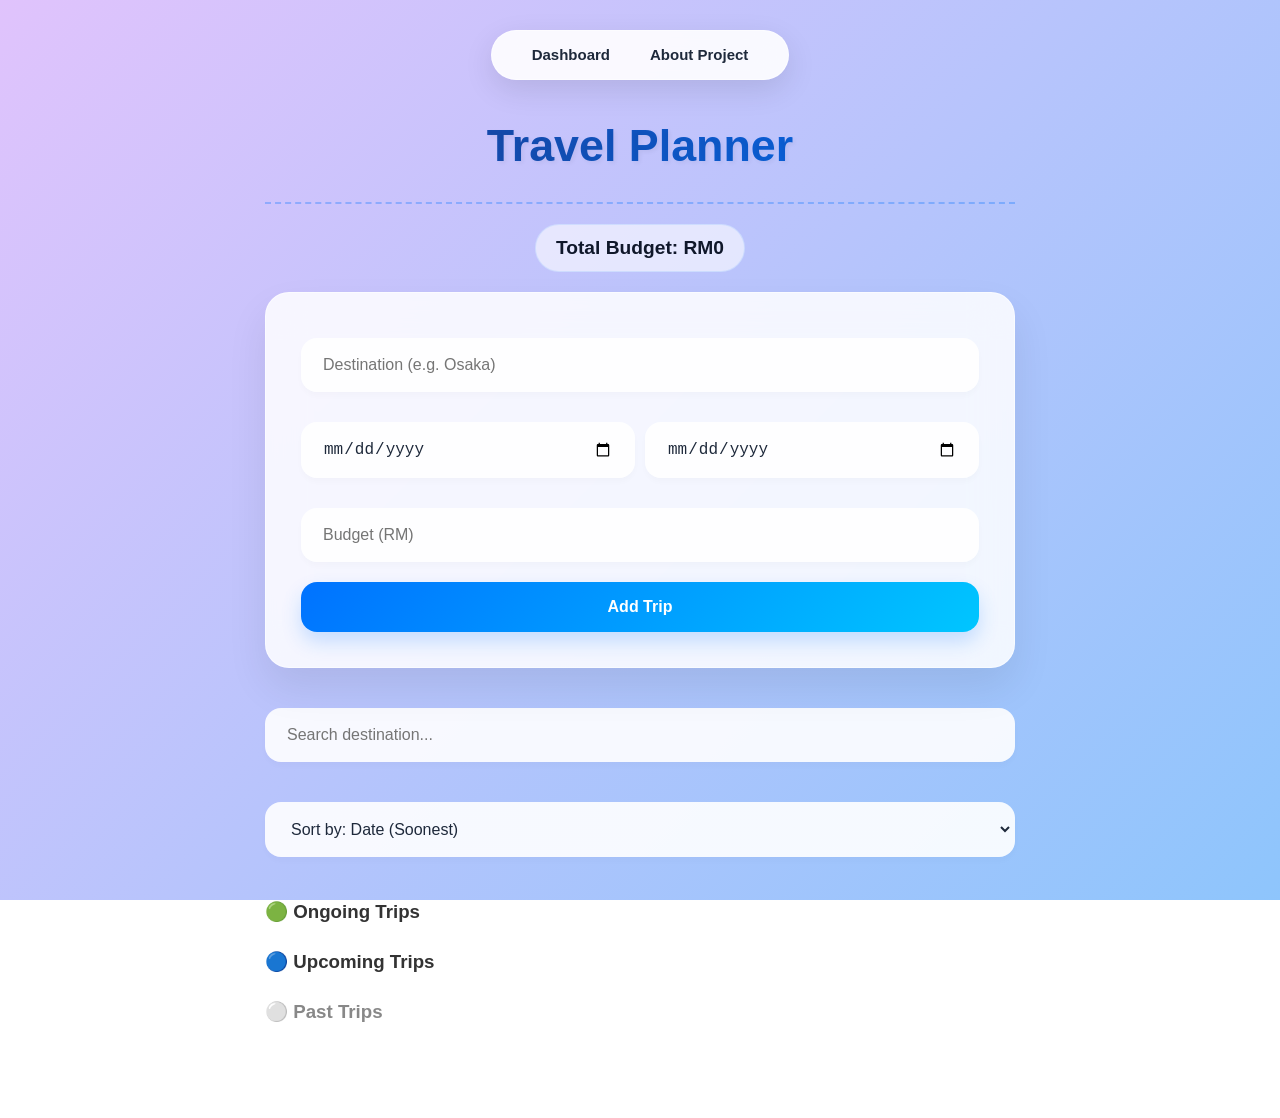
<file: index.html>
<!DOCTYPE html>
<html lang="en">
<head>
    <meta charset="UTF-8">
    <meta name="viewport" content="width=device-width, initial-scale=1.0">
    <title>Travel Planner</title>
    <link rel="stylesheet" href="style.css">
</head>
<body>
    <nav style="background: white; padding: 15px; display: flex; justify-content: center; gap: 20px; box-shadow: 0 2px 5px rgba(0,0,0,0.05); margin-bottom: 20px;">
        <a href="index.html" style="text-decoration: none; color: #007bff; font-weight: bold;">Dashboard</a>
        <a href="about.html" style="text-decoration: none; color: #666; font-weight: bold;">About Project</a>
    </nav>

    <div class="container">
        <h1>Travel Planner</h1>
        
        <h2 id="total-budget" style="text-align: center; color: #28a745; margin-bottom: 20px;">Total Budget: RM0</h2>
        
        <form id="trip-form">
            <input type="text" id="destination" placeholder="Destination (e.g. Osaka)" required>
            <div style="display: flex; gap: 10px;">
                <input type="date" id="start_date" style="flex: 1;">
                <input type="date" id="end_date" style="flex: 1;">
            </div>
            <input type="number" id="budget" placeholder="Budget (RM)">
            <button type="submit">Add Trip</button>
        </form>

        <div style="margin: 20px 0; display: flex; flex-direction: column; gap: 10px;">
            <input type="text" id="search-bar" placeholder="Search destination..." style="border-color: #007bff;">
            
            <select id="sort-filter" style="border-color: #28a745;">
                <option value="date-asc">Sort by: Date (Soonest)</option>
                <option value="budget-desc">Sort by: Budget (High to Low)</option>
                <option value="budget-asc">Sort by: Budget (Low to High)</option>
            </select>
        </div>

        <!-- BAHAGIAN BARU: Pecahan Kategori -->
        <div class="trip-section">
            <h3 style="color: #333; margin-bottom: 10px;">🟢 Ongoing Trips</h3>
            <div id="ongoing-container"></div>
        </div>

        <div class="trip-section">
            <h3 style="color: #333; margin-bottom: 10px; margin-top: 20px;">🔵 Upcoming Trips</h3>
            <div id="upcoming-container"></div>
        </div>

        <div class="trip-section">
            <h3 style="color: #888; margin-bottom: 10px; margin-top: 20px;">⚪ Past Trips</h3>
            <div id="completed-container"></div>
        </div>
        <!-- TAMAT BAHAGIAN BARU -->

    </div>

    <script src="script.js"></script>
</body>
</html>
</file>
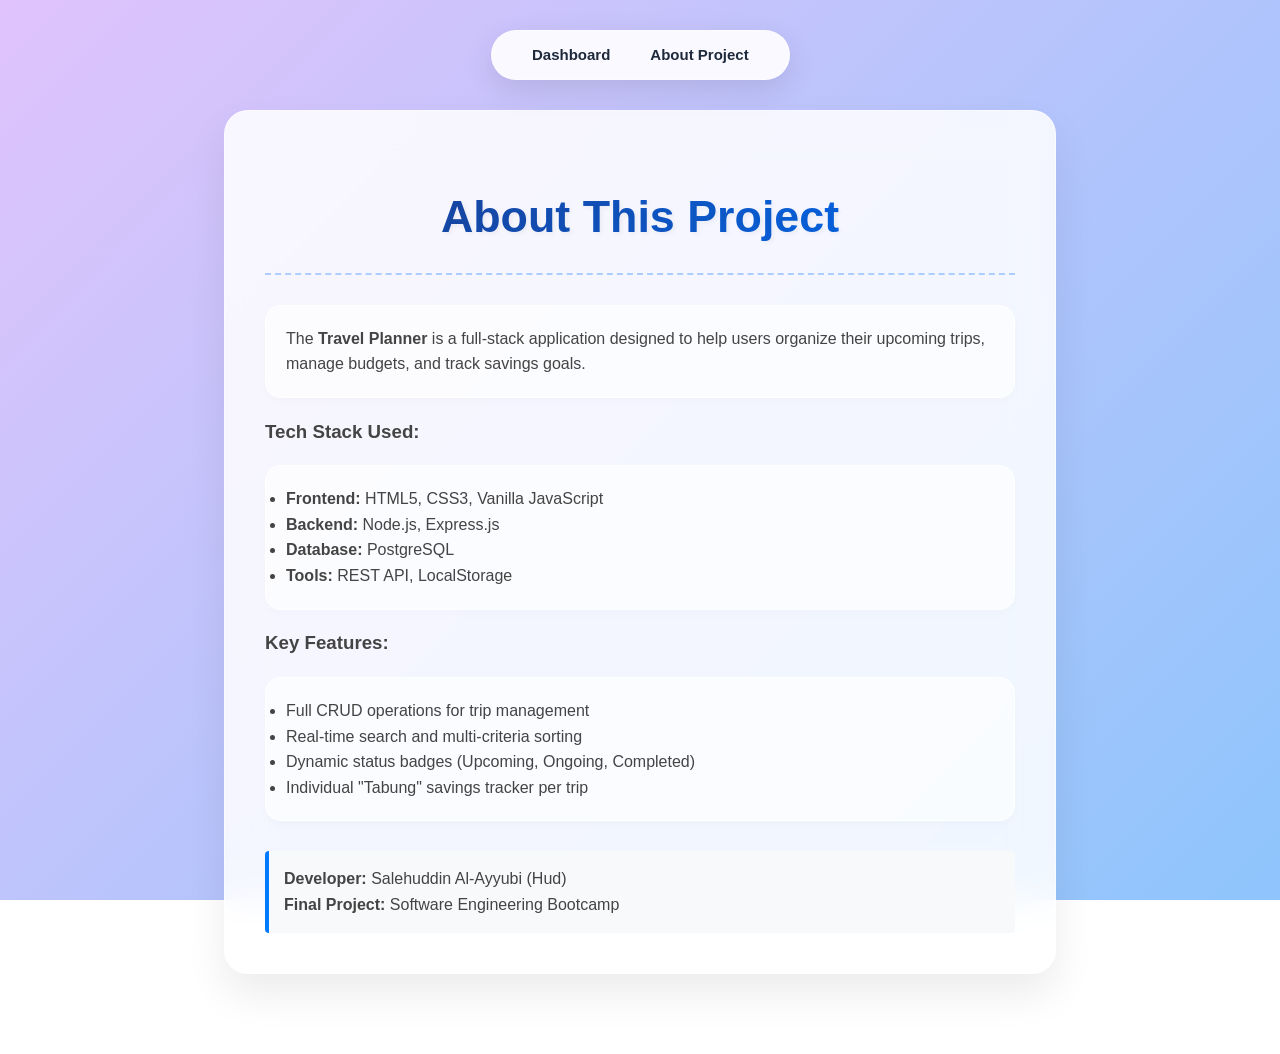
<file: about.html>
<!DOCTYPE html>
<html lang="en">
<head>
    <meta charset="UTF-8">
    <meta name="viewport" content="width=device-width, initial-scale=1.0">
    <title>About - Travel Planner</title>
    <link rel="stylesheet" href="style.css">
</head>
<body>
    <nav style="background: white; padding: 15px; display: flex; justify-content: center; gap: 20px; box-shadow: 0 2px 5px rgba(0,0,0,0.05); margin-bottom: 20px;">
        <a href="index.html" style="text-decoration: none; color: #666; font-weight: bold;">Dashboard</a>
        <a href="about.html" style="text-decoration: none; color: #007bff; font-weight: bold;">About Project</a>
    </nav>

    <div class="container">
        <h1>About This Project</h1>
        <div style="line-height: 1.6; color: #444;">
            <p>The <strong>Travel Planner</strong> is a full-stack application designed to help users organize their upcoming trips, manage budgets, and track savings goals.</p>
            
            <h3>Tech Stack Used:</h3>
            <ul>
                <li><strong>Frontend:</strong> HTML5, CSS3, Vanilla JavaScript</li>
                <li><strong>Backend:</strong> Node.js, Express.js</li>
                <li><strong>Database:</strong> PostgreSQL</li>
                <li><strong>Tools:</strong> REST API, LocalStorage</li>
            </ul>

            <h3>Key Features:</h3>
            <ul>
                <li>Full CRUD operations for trip management</li>
                <li>Real-time search and multi-criteria sorting</li>
                <li>Dynamic status badges (Upcoming, Ongoing, Completed)</li>
                <li>Individual "Tabung" savings tracker per trip</li>
            </ul>

            <div style="margin-top: 30px; padding: 15px; background: #f8f9fa; border-left: 4px solid #007bff; border-radius: 4px;">
                <strong>Developer:</strong> Salehuddin Al-Ayyubi (Hud)<br>
                <strong>Final Project:</strong> Software Engineering Bootcamp
            </div>
        </div>
    </div>
</body>
</html>
</file>
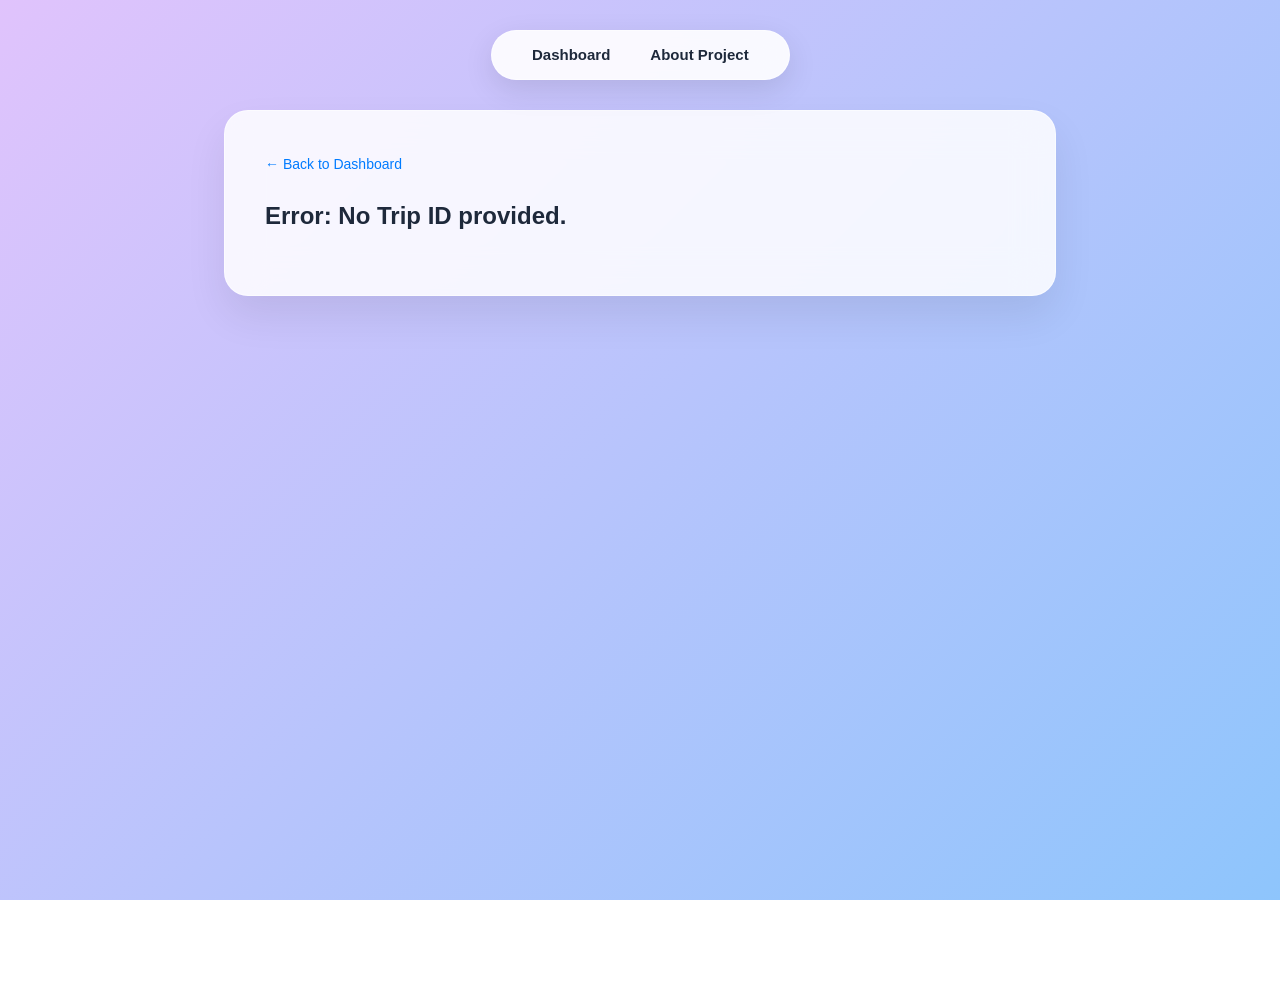
<file: trip.html>
<!DOCTYPE html>
<html lang="en">
<head>
    <meta charset="UTF-8">
    <meta name="viewport" content="width=device-width, initial-scale=1.0">
    <title>Trip Details - Travel Planner</title>
    <link rel="stylesheet" href="style.css">
</head>
<body>
    <nav style="background: white; padding: 15px; display: flex; justify-content: center; gap: 20px; box-shadow: 0 2px 5px rgba(0,0,0,0.05); margin-bottom: 20px;">
        <a href="index.html" style="text-decoration: none; color: #666; font-weight: bold;">Dashboard</a>
        <a href="about.html" style="text-decoration: none; color: #666; font-weight: bold;">About Project</a>
    </nav>

    <div class="container">
        <a href="index.html" style="text-decoration: none; color: #007bff; font-size: 14px;">← Back to Dashboard</a>
        
        <div id="trip-details-container" style="margin-top: 20px;">
            <h2 id="detail-destination">Loading...</h2>
            <p id="detail-date" style="color: #666;"></p>
            
            <hr style="border: 0; border-top: 1px solid #eee; margin: 20px 0;">

            <h3>Savings Goal (Tabung)</h3>
            <div style="background: #e9ecef; border-radius: 10px; height: 25px; width: 100%; margin: 15px 0; overflow: hidden;">
                <div id="progress-bar" style="background: #28a745; width: 0%; height: 100%; transition: width 0.5s ease-in-out;"></div>
            </div>
            
            <div style="display: flex; justify-content: space-between; font-weight: bold; margin-bottom: 20px;">
                <span>Saved: RM<span id="saved-amount">0</span></span>
                <span>Goal: RM<span id="goal-amount">0</span></span>
            </div>

            <form id="savings-form">
                <label style="font-size: 14px; color: #333;">Add to Savings (RM):</label>
                <div style="display: flex; gap: 10px; margin-top: 5px;">
                    <input type="number" id="deposit-amount" placeholder="e.g. 100" required>
                    <button type="submit" style="flex: 0 0 100px; background-color: #28a745;">Deposit</button>
                </div>
            </form>

            <button id="reset-savings" style="margin-top: 15px; background-color: #6c757d; font-size: 12px; padding: 8px;">Reset Savings</button>
        </div>
    </div>

    <script src="trip.js"></script>
</body>
</html>
</file>
<file: style.css>
:root {
  --primary: #0072ff;
  --primary-hover: #00c6ff;
  --text-dark: #1e293b;
  --text-muted: #64748b;
  --card-bg: rgba(255, 255, 255, 0.85);
  --danger: #ef4444;
}

body {
  font-family: "Segoe UI", Roboto, Helvetica, Arial, sans-serif;
  background: linear-gradient(135deg, #e0c3fc 0%, #8ec5fc 100%);
  color: var(--text-dark);
  line-height: 1.6;
  margin: 0;
  padding: 0 0 80px 0;
  min-height: 100vh;
  background-attachment: fixed;
}

/* =========================================
   HACK NAV BAR TERAPUNG (ANTI-BOGEL)
   ========================================= */
header, .header-container {
  background: transparent !important;
  border: none !important;
  box-shadow: none !important;
  padding: 0 !important;
  margin: 0 !important;
  width: 100% !important;
  display: block !important;
}

nav, .nav-links {
  background: rgba(255, 255, 255, 0.9) !important;
  backdrop-filter: blur(15px) !important;
  -webkit-backdrop-filter: blur(15px) !important;
  border-radius: 50px !important;
  padding: 12px 30px !important;
  display: flex !important;
  justify-content: center !important;
  align-items: center !important;
  gap: 20px !important;
  width: max-content !important; 
  margin: 20px auto 40px auto !important;
  box-shadow: 0 10px 30px rgba(0,0,0,0.1) !important;
  position: relative !important;
  top: 10px !important;
  z-index: 100 !important;
  border: 1px solid rgba(255, 255, 255, 0.5) !important;
}

header a, nav a, .nav-links a {
  color: var(--text-dark) !important;
  text-decoration: none !important;
  font-weight: 700 !important;
  font-size: 15px !important;
  transition: color 0.3s ease !important;
  margin: 0 10px !important;
}

header a:hover, nav a:hover, .nav-links a:hover {
  color: var(--primary) !important;
}

/* =========================================
   STRUKTUR KAD & CONTAINER
   ========================================= */
.container {
  max-width: 750px;
  margin: 0 auto;
  padding: 0 20px;
}

.card, #trip-form, #about-section, #detail-section {
  background-color: var(--card-bg);
  backdrop-filter: blur(20px);
  -webkit-backdrop-filter: blur(20px);
  border-radius: 24px;
  box-shadow: 0 20px 40px rgba(0, 0, 0, 0.08);
  padding: 35px;
  margin-bottom: 30px;
  border: 1px solid rgba(255, 255, 255, 0.5);
}

/* KAD UNTUK PAGE ABOUT & TRIP YANG TAKDE CLASS CARD */
body:not(:has(#trip-form)) .container {
  background-color: var(--card-bg);
  backdrop-filter: blur(20px);
  -webkit-backdrop-filter: blur(20px);
  border-radius: 24px;
  box-shadow: 0 20px 40px rgba(0, 0, 0, 0.08);
  padding: 40px;
  margin-top: 20px;
  border: 1px solid rgba(255, 255, 255, 0.5);
}

/* =========================================
   PENGASINGAN TAJUK & ISI (SEPARATOR)
   ========================================= */
h1 {
  font-size: 2.8rem;
  font-weight: 800;
  text-align: center;
  margin-bottom: 30px !important;
  padding-bottom: 20px !important;
  border-bottom: 2px dashed rgba(0, 114, 255, 0.3) !important; /* Garisan pemisah */
  background: linear-gradient(135deg, #1e3a8a 0%, #0072ff 100%);
  -webkit-background-clip: text;
  -webkit-text-fill-color: transparent;
  text-shadow: 2px 2px 4px rgba(0,0,0,0.05);
}

#total-budget {
  color: #0f172a !important;
  text-align: center;
  font-size: 1.2rem;
  font-weight: 600;
  margin-bottom: 35px;
  margin-top: -10px;
  background: rgba(255,255,255,0.6);
  display: inline-block;
  padding: 8px 20px;
  border-radius: 30px;
  position: relative;
  left: 50%;
  transform: translateX(-50%);
  border: 1px solid rgba(0, 114, 255, 0.1);
}

/* KOTAKKAN ISI DALAM ABOUT PAGE BIAR KEMAS */
#about-section p, #about-section ul, #about-section div,
body:not(:has(#trip-form)) .container p, 
body:not(:has(#trip-form)) .container ul {
  background: rgba(255, 255, 255, 0.6) !important;
  padding: 20px !important;
  border-radius: 16px !important;
  margin-bottom: 15px !important;
  border: 1px solid rgba(255, 255, 255, 0.8) !important;
  box-shadow: 0 4px 10px rgba(0,0,0,0.02) !important;
}

/* =========================================
   TRIP CARDS & INPUTS
   ========================================= */
.trip-card {
  background-color: var(--card-bg);
  border-radius: 20px;
  box-shadow: 0 10px 20px rgba(0, 0, 0, 0.05);
  padding: 25px;
  margin-bottom: 20px;
  border: 1px solid rgba(255, 255, 255, 0.8);
  border-left: 6px solid var(--primary);
  transition: all 0.3s cubic-bezier(0.25, 0.8, 0.25, 1);
}

.trip-card:hover {
  transform: translateY(-5px);
  box-shadow: 0 15px 30px rgba(0, 0, 0, 0.1);
}

.trip-card h3 {
  font-size: 1.5rem;
  margin: 12px 0 8px 0;
  color: var(--text-dark);
}

.trip-card p {
  margin: 6px 0;
  color: var(--text-muted);
  font-size: 1rem;
}

input, select {
  width: 100%;
  padding: 16px 20px;
  margin: 10px 0 20px;
  border: 2px solid transparent !important;
  border-radius: 16px !important;
  font-size: 16px;
  background-color: rgba(255, 255, 255, 0.9);
  box-shadow: 0 4px 6px rgba(0,0,0,0.02);
  transition: all 0.3s ease;
  color: var(--text-dark);
  box-sizing: border-box !important;
}

input:focus, select:focus {
  outline: none !important;
  border-color: var(--primary) !important;
  background-color: #ffffff;
  box-shadow: 0 0 0 4px rgba(0, 114, 255, 0.15) !important;
}

/* =========================================
   BUTANG (BUTTONS)
   ========================================= */
button, .btn {
  background: linear-gradient(135deg, #0072ff 0%, #00c6ff 100%) !important;
  color: white !important;
  border: none !important;
  border-radius: 16px !important;
  padding: 16px 24px;
  font-size: 16px;
  font-weight: 700;
  cursor: pointer;
  transition: all 0.3s ease;
  width: 100%;
  box-shadow: 0 10px 20px rgba(0, 114, 255, 0.2);
}

button:hover, .btn:hover {
  transform: translateY(-2px);
  box-shadow: 0 15px 25px rgba(0, 114, 255, 0.3);
}

button:active, .btn:active {
  transform: translateY(1px);
}

button.edit-btn, button.delete-btn {
  width: auto;
  padding: 8px 18px;
  font-size: 14px;
  border-radius: 10px !important;
  box-shadow: none;
}

button.edit-btn {
  background: #f1f5f9 !important;
  color: var(--primary) !important;
  margin-right: 10px;
}

button.edit-btn:hover {
  background: #e2e8f0 !important;
  transform: translateY(-2px);
}

button.delete-btn {
  background: #fef2f2 !important;
  color: var(--danger) !important;
}

button.delete-btn:hover {
  background: var(--danger) !important;
  color: white !important;
  transform: translateY(-2px);
}

/* =========================================
   BADGES & PROGRESS BAR
   ========================================= */
.badge {
  display: inline-block;
  padding: 8px 16px;
  border-radius: 30px;
  font-size: 12px;
  font-weight: 800;
  text-transform: uppercase;
  letter-spacing: 1px;
}

.badge.upcoming { background-color: #e0f2fe; color: #0284c7; }
.badge.ongoing { background-color: #dcfce7; color: #16a34a; }
.badge.completed { background-color: #f1f5f9; color: #64748b; }

progress {
  width: 100%;
  height: 14px;
  border-radius: 20px;
  appearance: none;
  margin-top: 15px;
}

progress::-webkit-progress-bar {
  background-color: #e2e8f0;
  border-radius: 20px;
}

progress::-webkit-progress-value {
  background: linear-gradient(90deg, #34d399 0%, #059669 100%);
  border-radius: 20px;
}

/* =========================================
   HALAMAN TRIP DETAILS & ABOUT
   ========================================= */
#detail-section h2 {
  font-size: 2.2rem;
  color: var(--text-dark);
  margin-bottom: 20px;
}

.savings-info {
  display: flex;
  justify-content: space-between;
  margin-top: 15px;
  font-weight: 700;
  font-size: 1.1rem;
  color: var(--text-dark);
}

.deposit-container {
  display: flex;
  gap: 15px;
  margin-top: 25px;
}

.deposit-container input {
  margin: 0;
  flex: 1;
}

button#deposit-btn {
  width: auto;
  background: linear-gradient(135deg, #10b981 0%, #059669 100%) !important;
  box-shadow: 0 10px 20px rgba(16, 185, 129, 0.2);
}

button#reset-btn {
  background: #f1f5f9 !important;
  color: var(--text-muted) !important;
  margin-top: 20px;
  box-shadow: none;
}

button#reset-btn:hover {
  background: #e2e8f0 !important;
}

.back-link {
  display: inline-flex;
  align-items: center;
  color: var(--primary);
  margin-bottom: 25px;
  font-weight: 700;
  text-decoration: none;
  background: white;
  padding: 8px 20px;
  border-radius: 30px;
  box-shadow: 0 4px 6px rgba(0,0,0,0.05);
  transition: all 0.3s ease;
}

.back-link:hover {
  transform: translateX(-5px);
  box-shadow: 0 6px 12px rgba(0,0,0,0.1);
}

.about-list li {
  margin-bottom: 12px;
  font-size: 1.05rem;
}
</file>
